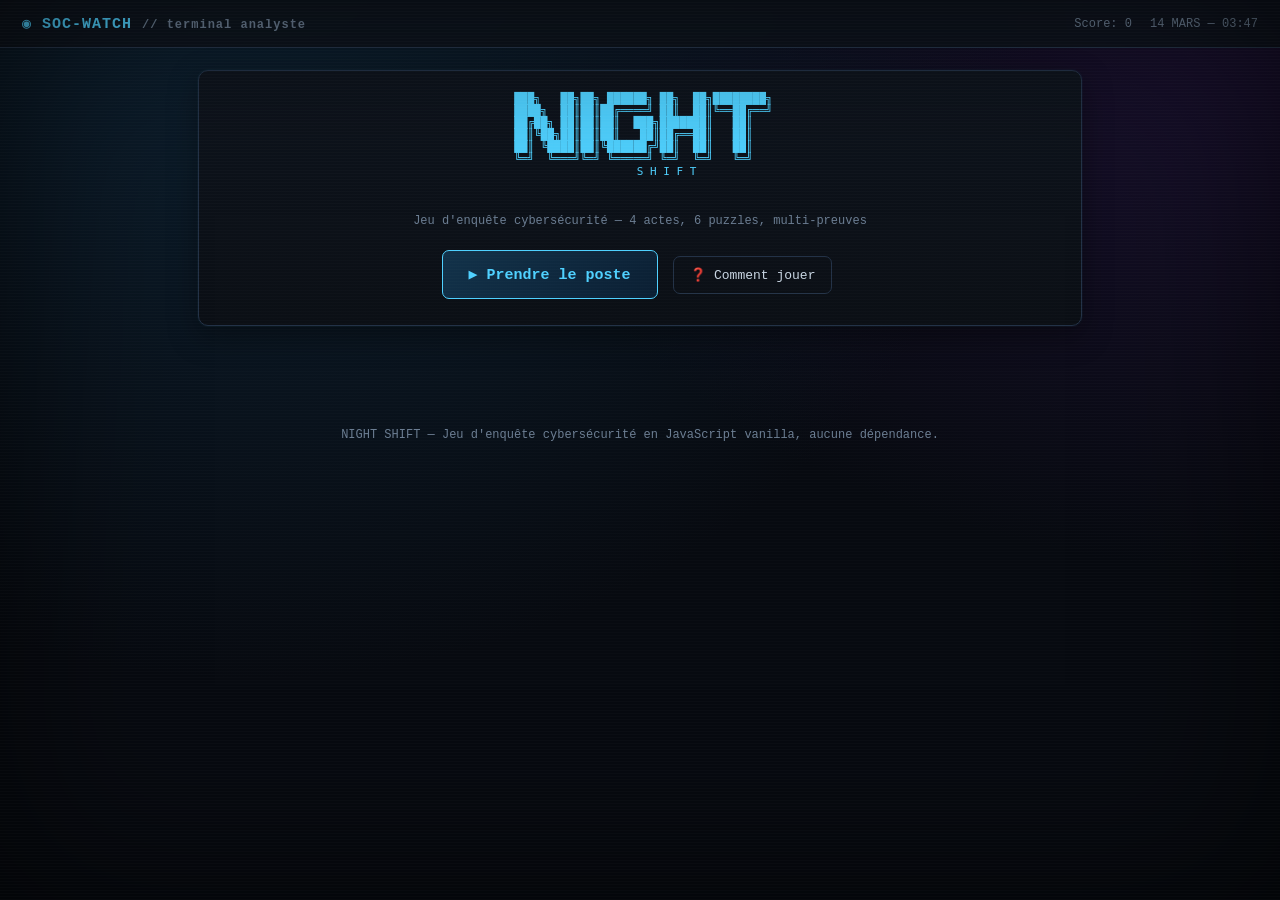
<file: index1.html>
<!DOCTYPE html>
<html lang="fr">
<head>
<meta charset="UTF-8">
<meta name="viewport" content="width=device-width, initial-scale=1.0">
<title>NIGHT SHIFT — SOC Investigation Game</title>
<link rel="stylesheet" href="styles.css">
  
</head>
<body>
<div class="scanlines"></div>
<div class="crt-glow"></div>

<header>
  <div class="brand">◉ SOC-WATCH <span class="dim">// terminal analyste</span></div>
  <div class="header-right">
    <span class="dim" id="score-live">Score: 0</span>
    <span class="dim" id="clock-line">14 MARS — 03:47</span>
  </div>
</header>

<main class="wrap">

  <!-- ================= ÉCRAN TITRE ================= -->
  <section id="sec-title" class="panel center">
    <pre class="ascii">
 ███╗   ██╗██╗ ██████╗ ██╗  ██╗████████╗
 ████╗  ██║██║██╔════╝ ██║  ██║╚══██╔══╝
 ██╔██╗ ██║██║██║  ███╗███████║   ██║   
 ██║╚██╗██║██║██║   ██║██╔══██║   ██║   
 ██║ ╚████║██║╚██████╔╝██║  ██║   ██║   
 ╚═╝  ╚═══╝╚═╝ ╚═════╝ ╚═╝  ╚═╝   ╚═╝   
        S H I F T
    </pre>
    <p class="dim">Jeu d'enquête cybersécurité — 4 actes, 6 puzzles, multi-preuves</p>
    <div id="best-score-box" class="dim" style="margin:14px 0;"></div>
    <button class="primary big" onclick="App.startBriefing()">▶ Prendre le poste</button>
    <button class="ghost" onclick="App.showHowTo()">❓ Comment jouer</button>
  </section>

  <!-- ================= COMMENT JOUER ================= -->
  <section id="sec-howto" class="panel hidden">
    <h2>❓ Comment jouer</h2>
    <ul class="rap">
      <li><strong>Acte 1 :</strong> Examine les logs réseau. Utilise l'outil de lookup IP pour identifier la source de l'attaque.</li>
      <li><strong>Acte 2 :</strong> Résous 3 puzzles : chiffre de César, décodage hexadécimal, reconstruction chronologique des événements.</li>
      <li><strong>Acte 3 :</strong> Accès aux logs internes. Interroge les suspects — de nouvelles questions apparaissent selon les preuves que tu as découvertes.</li>
      <li><strong>Accusation finale :</strong> Désigne le coupable ET sélectionne les preuves pertinentes à joindre au rapport. Le score dépend de la qualité de tes preuves.</li>
      <li>Utilise les <strong>indices d'aide</strong> si tu bloques, mais chacun coûte des points.</li>
    </ul>
    <button class="ghost" onclick="App.hideHowTo()">← Retour</button>
  </section>

  <!-- ================= BRIEFING ================= -->
  <section id="sec-intro" class="panel hidden">
    <h2>📋 BRIEFING D'INCIDENT — SecuriTech Corp</h2>
    <p><strong>14 mars, 03:41 —</strong> Le SIEM déclenche une alerte : <strong>2.3 Go de données RH exfiltrées</strong> vers une IP externe. Une session VPN est active à ce moment. La session se coupe à 03:44, et quelqu'un a tenté d'effacer les journaux d'authentification.</p>
    <p><strong>Contexte :</strong> SecuriTech Corp (140 salariés) gère la paie et les données RH de plusieurs grands comptes. Tu es analyste SOC junior, c'est ta première astreinte seul.</p>
    <p><strong>Ta mission en 4 actes :</strong></p>
    <ol>
      <li><strong>Acte 1 :</strong> Analyser les logs réseau (SIEM, VPN)</li>
      <li><strong>Acte 2 :</strong> Résoudre des puzzles forensiques (chiffre, hex, chrono)</li>
      <li><strong>Acte 3 :</strong> Accéder aux logs internes, interroger les suspects</li>
      <li><strong>Acte 4 :</strong> Rédiger un rapport d'accusation appuyé par des preuves solides</li>
    </ol>
    <p class="dim">⚠️ Chaque acte se débloque seulement si le précédent est complet. Les indices d'aide coûtent des points. Les fausses pistes existent.</p>
    <button class="primary" onclick="App.startGame()">▶ Démarrer l'enquête</button>
  </section>

  <!-- ================= JEU ================= -->
  <div id="game-sections" class="hidden">

    <section class="panel">
      <h2>📊 Tableau de bord</h2>
      <div class="progress-bar"><div class="progress-fill" id="progress-fill"></div></div>
      <p class="dim" id="progress-text">0 / 20 éléments d'enquête complétés</p>
      <button class="ghost small" onclick="App.useHint()">💡 Indice d'aide (-15 pts)</button>
      <span class="dim" id="hint-count"></span>
    </section>

    <!-- =============== ACTE 1 =============== -->
    <section class="panel">
      <h2>🟢 ACTE 1 — Analyse réseau</h2>
      <p class="dim" id="act1-status">En cours...</p>
      <p class="dim">Examine les logs du SIEM et de la passerelle VPN. Utilise l'outil de lookup pour identifier l'IP source.</p>
      <div class="grid" id="logs-act1-grid"></div>

      <div id="whois-tool" class="card hidden" style="margin-top:14px;">
        <h3>🔍 Outil de lookup WHOIS</h3>
        <p class="dim">Entrée l'IP trouvée dans les logs VPN.</p>
        <input type="text" id="whois-ip" placeholder="ex: 185.44.12.9">
        <button onclick="App.runWhois()">Rechercher</button>
        <div id="whois-result" style="margin-top:10px;"></div>
      </div>
    </section>

    <!-- =============== ACTE 2 =============== -->
    <section id="act2-panel" class="panel locked-panel">
      <h2>🟡 ACTE 2 — Puzzles forensiques</h2>
      <p class="dim" id="act2-status">🔒 Verrouillé jusqu'à la fin de l'Acte 1</p>
      <p class="dim">Résous les 3 puzzles ci-dessous pour débloquer l'Acte 3.</p>

      <!-- Puzzle 1: César -->
      <div class="card" style="margin-top:14px;">
        <h3>Puzzle 1 — Chiffre de César</h3>
        <p class="dim">Note chiffrée trouvée dans un fichier temporaire du serveur RH.</p>
        <div class="cipher-box" id="cipher-text">KDFNHG WKH ILOH VHUYHU IURP EUXVVHOV</div>
        <p>Décalage (1–25) :</p>
        <input type="number" id="cipher-shift" min="1" max="25" placeholder="ex: 3">
        <button onclick="App.tryCipher()">Déchiffrer</button>
        <p id="cipher-result" class="dim"></p>
      </div>

      <!-- Puzzle 2: Hexadécimal -->
      <div class="card">
        <h3>Puzzle 2 — Mot de passe caché (hexadécimal)</h3>
        <p class="dim">Entrée trouvée dans un fichier de config : <code style="color:var(--green);">52 45 56 41 4E 43 48 45 32 30 32 36</code></p>
        <p class="dim">Convertis chaque paire hexadécimale en caractère ASCII. (Table : 30–39 = 0–9, 41–5A = A–Z, etc.)</p>
        <input type="text" id="hex-input" placeholder="Résultat en clair">
        <button onclick="App.tryHex()">Vérifier</button>
        <p id="hex-result" class="dim"></p>
      </div>

      <!-- Puzzle 3: Chronologie -->
      <div class="card">
        <h3>Puzzle 3 — Reconstruction chronologique</h3>
        <p class="dim">Remets les événements dans l'ordre en cliquant sur les boutons ci-dessous.</p>
        <div id="timeline-pool" style="margin-bottom:12px;"></div>
        <p class="dim" style="margin:10px 0;">Ordre choisi :</p>
        <div id="timeline-order"></div>
        <p id="timeline-result" class="dim"></p>
      </div>
    </section>

    <!-- =============== ACTE 3 =============== -->
    <section id="act3-panel" class="panel locked-panel">
      <h2>🔵 ACTE 3 — Logs internes + Interrogatoires</h2>
      <p class="dim" id="act3-status">🔒 Verrouillé jusqu'à la fin de l'Acte 2</p>

      <!-- Logs Act3 -->
      <div class="grid" id="logs-act3-grid" style="margin-bottom:14px;"></div>

      <!-- Suspects -->
      <h3>👥 Interrogatoires</h3>
      <p class="dim">Pose des questions à chaque suspect. De nouvelles questions (🔓) se débloquent selon les preuves découvertes.</p>
      <div id="suspects-list"></div>
    </section>

    <!-- =============== INDICES =============== -->
    <section class="panel">
      <h2>🧷 Tableau d'indices</h2>
      <div id="clues-found"><em class="dim">Aucun indice retenu pour le moment.</em></div>
    </section>

    <!-- =============== GRAPHE =============== -->
    <section class="panel">
      <h2>🕸️ Graphe de corrélation</h2>
      <p class="dim">Visualisation des liens entre preuves et suspects.</p>
      <canvas id="graph-canvas" width="860" height="400"></canvas>
    </section>

    <!-- =============== BOUTON ACCUSE =============== -->
    <section class="panel">
      <button class="primary" onclick="App.goToAccusation()">📤 Passer à la rédaction du rapport</button>
    </section>

  </div>

  <!-- ================= ACTE 4 — ACCUSATION ================= -->
  <section id="sec-accuse" class="panel" style="display:none;">
    <h2>🔴 ACTE 4 — Rapport final</h2>
    <p><strong>Suspect désigné :</strong></p>
    <select id="accuse-select"><option value="">-- Choisir --</option></select>

    <p style="margin-top:16px;"><strong>Preuves à joindre au rapport :</strong> (sélectionne celles qui te semblent pertinentes)</p>
    <div id="evidence-picker" style="margin:14px 0;"></div>

    <button class="primary" onclick="App.accuse()">✅ Envoyer le rapport à la direction</button>
  </section>

  <!-- ================= FIN ================= -->
  <section id="sec-end" class="panel" style="display:none;">
    <div class="result-title" id="end-title"></div>
    <div class="rank" id="end-rank"></div>
    <p id="end-text"></p>
    <div id="end-rapport"></div>
    <div class="center" style="margin-top:16px;">
      <button class="primary" onclick="App.downloadReport()">⬇ Télécharger le rapport (.txt)</button>
      <button class="ghost" onclick="location.reload()">🔁 Rejouer</button>
    </div>
  </section>

</main>

<footer class="dim center">
  NIGHT SHIFT — Jeu d'enquête cybersécurité en JavaScript vanilla, aucune dépendance.
</footer>

<script src="data.js"></script>
<script src="game.js"></script>
</body>
</html>
</file>
<file: styles.css>
:root{
  --bg:#070a10; --panel:#0e141d; --panel2:#141c28; --border:#233247;
  --accent:#4fd1ff; --accent2:#ffb454; --green:#7ee787; --red:#ff7b72;
  --text:#c9d6e3; --dim:#6b7d92;
}
*{ box-sizing:border-box; }
html,body{ height:100%; }
body{
  background:
    radial-gradient(ellipse at 20% -10%, #0d2233 0%, transparent 55%),
    radial-gradient(ellipse at 100% 0%, #1a1030 0%, transparent 45%),
    var(--bg);
  color:var(--text); margin:0; padding:0;
  font-family:'JetBrains Mono','Courier New',monospace;
  min-height:100%;
}
.scanlines{
  position:fixed; inset:0; pointer-events:none; z-index:998;
  background:repeating-linear-gradient(0deg, rgba(255,255,255,0.015) 0px, rgba(255,255,255,0.015) 1px, transparent 1px, transparent 3px);
}
.crt-glow{
  position:fixed; inset:0; pointer-events:none; z-index:997;
  box-shadow: inset 0 0 180px rgba(0,0,0,0.65);
}
header{
  background:rgba(14,20,29,0.9); backdrop-filter:blur(6px);
  border-bottom:1px solid var(--border);
  padding:14px 22px; display:flex; justify-content:space-between; align-items:center;
  position:sticky; top:0; z-index:10;
}
.brand{ color:var(--accent); font-size:15px; letter-spacing:1px; font-weight:bold;}
.header-right{ display:flex; gap:18px; font-size:12px;}
.wrap{ max-width:920px; margin:0 auto; padding:22px 18px 60px;}
.panel{
  background:linear-gradient(180deg, var(--panel), #0b0f15);
  border:1px solid var(--border); border-radius:10px;
  padding:22px; margin-bottom:18px;
  box-shadow: 0 0 0 1px rgba(79,209,255,0.03), 0 10px 30px rgba(0,0,0,0.35);
}
.panel h2{ color:var(--accent2); font-size:15px; margin-top:0; border-bottom:1px solid var(--border); padding-bottom:10px; letter-spacing:.5px;}
.panel h3{ color:var(--accent); font-size:14px; margin:0 0 4px;}
p{ line-height:1.65; font-size:14px;}
.dim{ color:var(--dim); font-size:12px;}
.center{ text-align:center;}
.hidden{ display:none !important;}
.ascii{ color:var(--accent); font-size:11px; line-height:1.1; margin:0 auto 10px; display:inline-block;}
button{
  background:var(--panel2); color:var(--text); border:1px solid var(--border);
  padding:10px 16px; border-radius:7px; cursor:pointer; font-family:inherit;
  font-size:13px; margin:4px 6px 4px 0; transition:.15s;
}
button:hover:not(:disabled){ border-color:var(--accent); color:var(--accent); transform:translateY(-1px);}
button:disabled{ opacity:.35; cursor:not-allowed;}
button.primary{ background:linear-gradient(135deg,#12324a,#0b1f33); border-color:var(--accent); color:var(--accent); font-weight:bold;}
button.ghost{ background:transparent;}
button.small{ padding:6px 10px; font-size:12px;}
button.big{ font-size:15px; padding:14px 26px;}
.badge{
  display:inline-block; background:var(--panel2); border:1px solid var(--border);
  padding:2px 9px; border-radius:12px; font-size:11px; margin-left:8px; color:var(--dim);
}
.grid{ display:grid; grid-template-columns:1fr 1fr; gap:14px;}
@media(max-width:700px){ .grid{grid-template-columns:1fr;} }
.card{ background:var(--panel2); border:1px solid var(--border); border-radius:8px; padding:14px;}
.card.done{ border-color:var(--green); box-shadow:0 0 0 1px rgba(126,231,135,0.15);}
.clue{
  background:#0a121c; border-left:3px solid var(--accent2); padding:10px 12px;
  margin:8px 0; font-size:13px; border-radius:0 6px 6px 0;
}
.log-output{
  background:#000; color:#7ee787; padding:12px; border-radius:6px; font-size:12.5px;
  white-space:pre-wrap; margin-top:10px; border:1px solid #16311a;
}
.dialogue{ margin-top:10px;}
.dialogue .said{ background:#0a121c; padding:8px 12px; border-radius:6px; margin:6px 0; font-size:13px; border-left:3px solid var(--dim);}
.dialogue .said.suspect{ border-left-color:var(--accent);}
.progress-bar{ background:var(--panel2); border-radius:8px; height:10px; overflow:hidden; border:1px solid var(--border);}
.progress-fill{ background:linear-gradient(90deg,var(--accent),var(--green)); height:100%; width:0%; transition:width .3s;}
input,select{
  background:#000; color:var(--green); border:1px solid var(--border); padding:9px 11px;
  border-radius:6px; font-family:inherit; font-size:14px;
}
select{ color:var(--text); }
.cipher-box{
  background:#000; color:var(--accent2); padding:16px; border-radius:8px;
  font-size:15px; letter-spacing:2px; text-align:center; margin:10px 0; border:1px solid var(--border);
}
.result-title{ font-size:22px; margin-bottom:6px; text-align:center;}
.rank{ font-size:36px; font-weight:bold; text-align:center; margin:10px 0;}
ul.rap{ font-size:13px;}
#graph-canvas{ width:100%; max-width:860px; border:1px solid var(--border); border-radius:8px; background:#05080c;}
.locked-panel{ opacity:.45; pointer-events:none; }
footer{ padding:24px; font-size:11px;}
</file>
